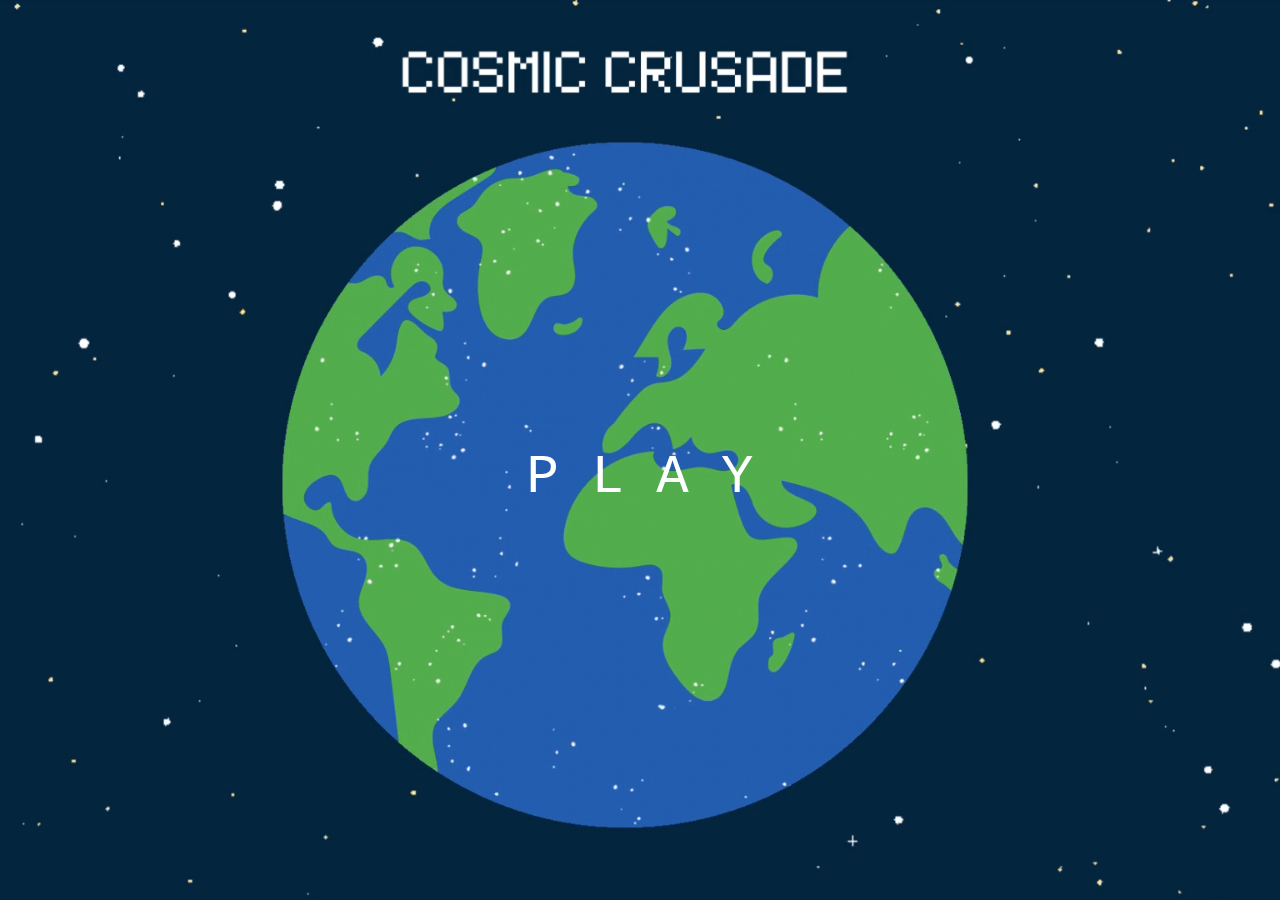
<file: Index.html>
<!DOCTYPE html>
<html lang="en">
<head>
    <link rel="stylesheet" href="style.css">
    <meta charset="UTF-8">
    <meta http-equiv="X-UA-Compatible" content="IE=edge">
    <meta name="viewport" content="width=device-width, initial-scale=1.0">
    <title>Cosmic Crusade</title>
</head>
<body>

<div class="but">

<video autoplay muted loop id="myVideo" width="1000" height="30">
    <source src="Cosmic Crusade (1).mp4" type="video/mp4">
  </video>
 <br> 
 <br> 
<a href="signcreate.html" class="button">P L A Y</a>

</div>


<style>


.button {
  background-color: white;
  position: absolute;
  font-family: Courier, monospace;

  
}


.but .button {
  position: absolute;
  top: 53%;
  left: 50%;
  transform: translate(-50%, -50%);
  -ms-transform: translate(-50%, -50%);
  background-color: #55555500;
  color: white;
  font-size: 6vh;
  text-align: center;
  text-decoration: none;
}

#myVideo {
      text-align: center;
      position: fixed;
      width: 100%;
      height: 100%;
      object-fit: cover;
      z-index: 0;
    }



</style>

</body>
</html>
</file>
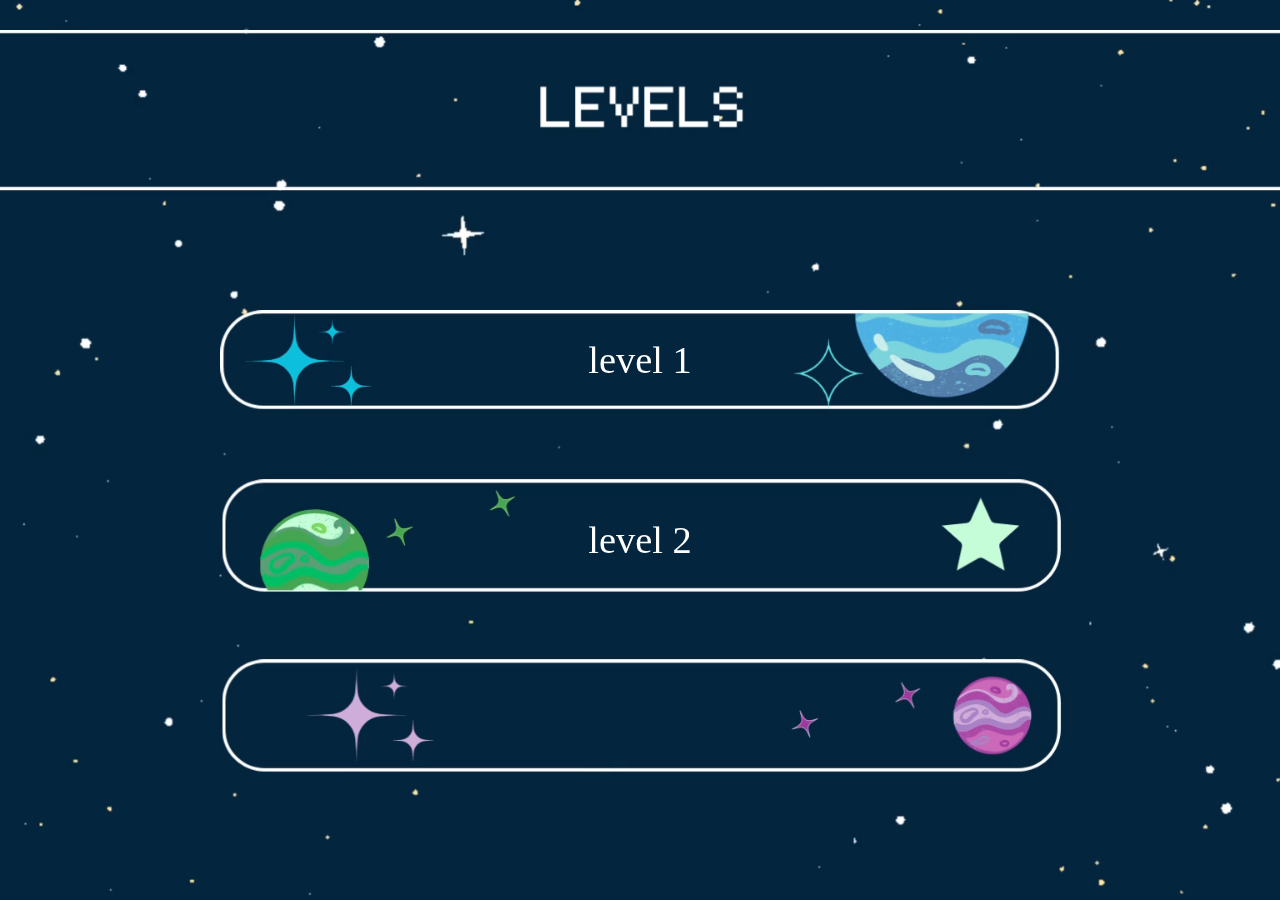
<file: game.html>
<!DOCTYPE html>
<html lang="en">
<head>  
    <link rel="stylesheet" href="style.css">
    <meta charset="UTF-8">
    <meta http-equiv="X-UA-Compatible" content="IE=edge">
    <meta name="viewport" content="width=device-width, initial-scale=1.0">
    <title>Cosmic Crusade</title>
</head>
<body>

    <div class="l"> 
        <video autoplay muted loop id="myVideo" width="1000" height="30">
            <source src="levels.mp4" type="video/mp4">
          </video>

    </div>


    <a href="game1.html" class="levelone">level 1</a>
    <a href="level2.html" class="leveltwo">level 2</a>
 

    <Style>

.l .levels  {
  position: absolute;
  top: 53%;
  left: 50%;
  transform: translate(-50%, -50%);
  -ms-transform: translate(-50%, -50%);
  background-color: #55555500;
  color: white;
  font-size: 4vw;
  text-align: center;
  text-decoration: none;
}


#myVideo {
text-align: center;
  position: fixed;
  min-width: 100%;
  min-height: 100%;
  padding-bottom: 5mm;
  max-width: 100%;
  max-height: 100%;
  height: auto;
}


.levelone {
position: absolute;
  top: 40%;
  left: 50%;
  transform: translate(-50%, -50%);
  font-size: 3vw;
  text-decoration: none;
  color: white;
}
.leveltwo {
  position: absolute;
  top: 60%;
  left: 50%;
  transform: translate(-50%, -50%);
  font-size: 3vw;
  text-decoration: none;
  color: white;
}
 
  

    </Style>
    
    
</body>
</html>
</file>
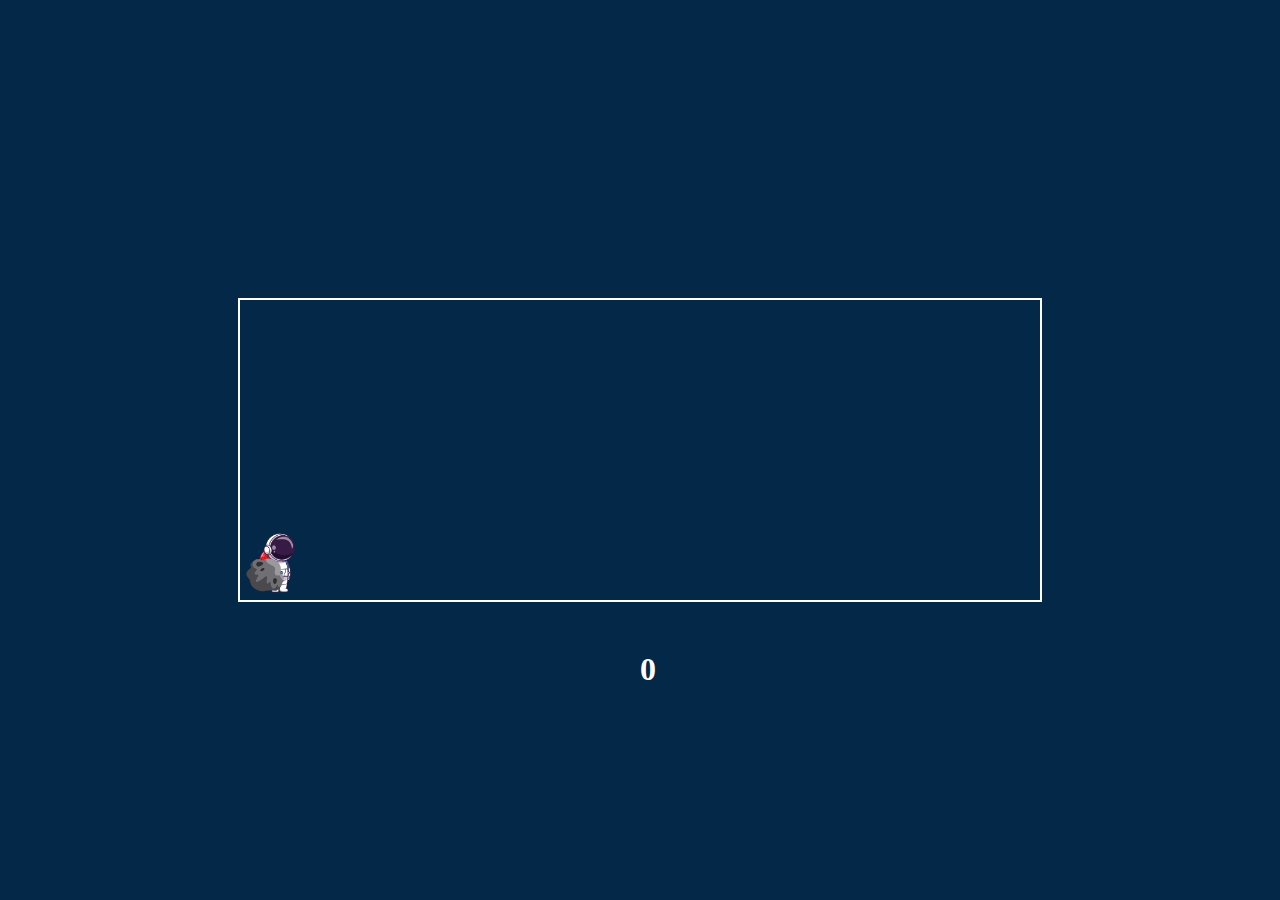
<file: game2.html>
<!DOCTYPE html>
<html lang="en">
<head>
    <link rel="stylesheet" href="game2.css"> 
    <meta charset="UTF-8">
    <meta http-equiv="X-UA-Compatible" content="IE=edge">
    <meta name="viewport" content="width=device-width, initial-scale=1.0">
    <title>Document</title>
</head>
<style> 

</style>
<body>
    <div id="game"> 
        <div id="ship"> </div>
        <div id="rock"> </div>
    </div>

   <h1 id="score">0</h1>


    <script src="game2.js"></script>
</body>
</html>
</file>
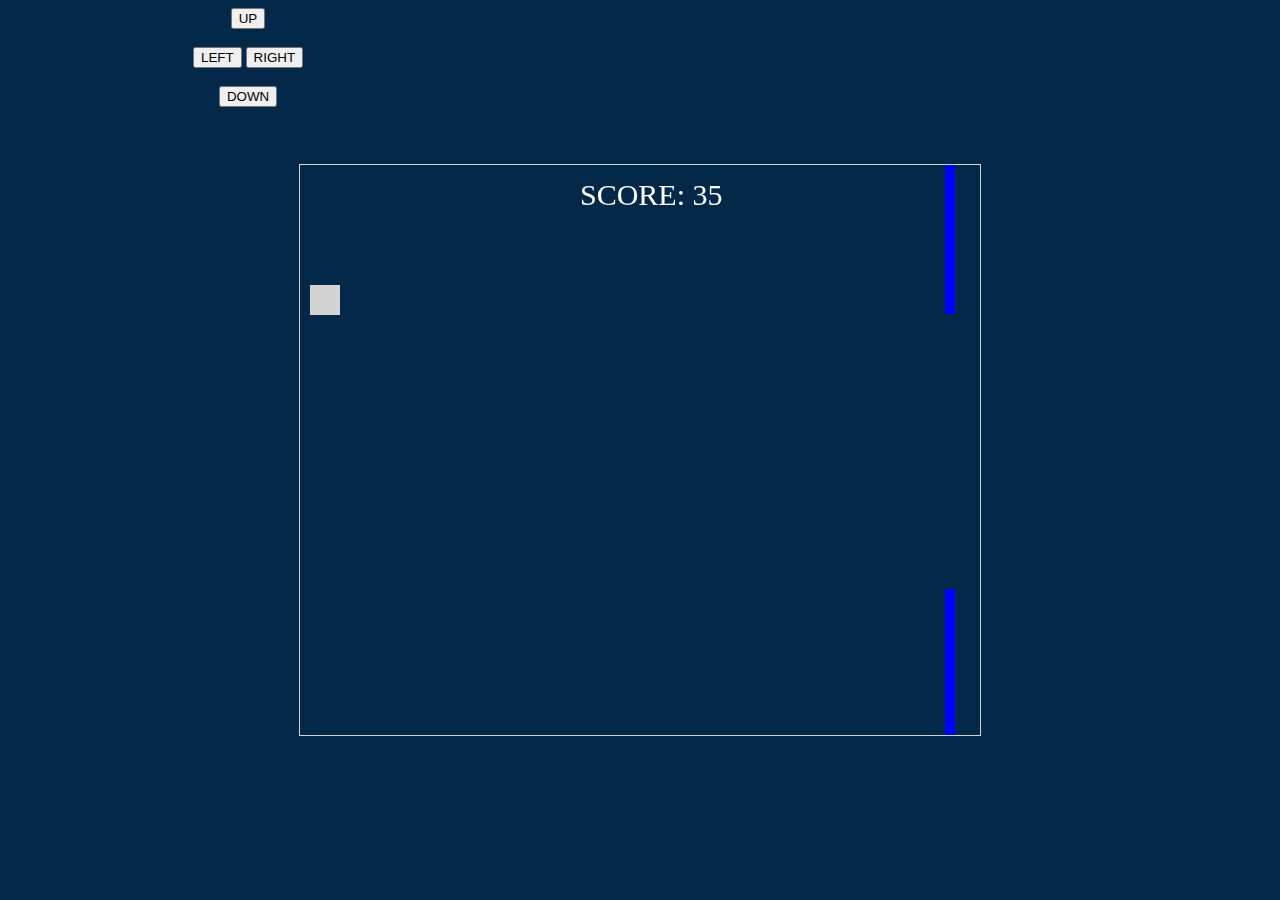
<file: level1.html>
<!DOCTYPE html>
<html lang="en">
<head>
    <link rel="stylesheet" href="style.css">
    <meta charset="UTF-8">
    <meta http-equiv="X-UA-Compatible" content="IE=edge">
    <meta name="viewport" content="width=device-width, initial-scale=1.0">
    <title>Cosmic Crusade</title>
    <style>
        canvas {
            border: 1px solid #d3d3d3;
            background-color: #042848;
            position: fixed;
            top: 50%;
            left: 50%;
            transform: translate(-50%, -50%);
        }
        
        
        </style>
</head>

<body onload="startGame()">
    
   <script>

var myGamePiece;
var myObstacles = [];
var myScore;

function startGame() {
    myGamePiece = new component(30, 30, "#d3d3d3", 10, 120);
    myScore = new component("30px", "Consolas", "white", 280, 40, "text");
    myGameArea.start();
}

var myGameArea = {
    canvas : document.createElement("canvas"),
    start : function() {
        this.canvas.width = 680;
        this.canvas.height = 570;
        this.context = this.canvas.getContext("2d");
        document.body.insertBefore(this.canvas, document.body.childNodes[0]);
        this.frameNo = 0;
        this.interval = setInterval(updateGameArea, 20);
        },
    clear : function() {
        this.context.clearRect(0, 0, this.canvas.width, this.canvas.height);
    },
    stop : function() {
        clearInterval(this.interval);
    }
}

function component(width, height, color, x, y, type) {
    this.type = type;
    this.width = width;
    this.height = height;
    this.speedX = 0;
    this.speedY = 0;    
    this.x = x;
    this.y = y;    
    this.update = function() {
        ctx = myGameArea.context;
        if (this.type == "text") {
            ctx.font = this.width + " " + this.height;
            ctx.fillStyle = color;
            ctx.fillText(this.text, this.x, this.y);
        } else {
            ctx.fillStyle = color;
            ctx.fillRect(this.x, this.y, this.width, this.height);
        }
    }
    this.newPos = function() {
        this.x += this.speedX;
        this.y += this.speedY;        
    }
    this.crashWith = function(otherobj) {
        var myleft = this.x;
        var myright = this.x + (this.width);
        var mytop = this.y;
        var mybottom = this.y + (this.height);
        var otherleft = otherobj.x;
        var otherright = otherobj.x + (otherobj.width);
        var othertop = otherobj.y;
        var otherbottom = otherobj.y + (otherobj.height);
        var crash = true;
        if ((mybottom < othertop) || (mytop > otherbottom) || (myright < otherleft) || (myleft > otherright)) {
            crash = false;
        }
        return crash;
        
    }
}

function updateGameArea() {
    var x, height, gap, minHeight, maxHeight, minGap, maxGap;
    for (i = 0; i < myObstacles.length; i += 1) {
        if (myGamePiece.crashWith(myObstacles[i])) {
            myGameArea.stop();
            return;
        } 
    }
    myGameArea.clear();
    myGameArea.frameNo += 1;
    if (myGameArea.frameNo == 1 || everyinterval(150)) {
        x = myGameArea.canvas.width;
        minHeight = 20;
        maxHeight = 200;
        height = Math.floor(Math.random()*(maxHeight-minHeight+1)+minHeight);
        minGap = 60;
        maxGap = 300;
        gap = Math.floor(Math.random()*(maxGap-minGap+1)+minGap);
        myObstacles.push(new component(10, height, "blue ", x, 0));
        myObstacles.push(new component(10, x - height - gap, "blue", x, height + gap));
    }
    for (i = 0; i < myObstacles.length; i += 1) {
        myObstacles[i].speedX = -1;
        myObstacles[i].newPos();
        myObstacles[i].update();
    }
    myScore.text="SCORE: " + myGameArea.frameNo;
    myScore.update();
    myGamePiece.newPos();    
    myGamePiece.update();
}

function everyinterval(n) {
    if ((myGameArea.frameNo / n) % 1 == 0) {return true;}
    return false;
}

function moveup() {
    myGamePiece.speedY = -1; 
}

function movedown() {
    myGamePiece.speedY = 1; 
}

function moveleft() {
    myGamePiece.speedX = -1; 
}

function moveright() {
    myGamePiece.speedX = 1; 
}

function clearmove() {
    myGamePiece.speedX = 0; 
    myGamePiece.speedY = 0; 
}
</script>
<div style="text-align:center;width:480px;" >
  <button onmousedown="moveup()" onmouseup="clearmove()" ontouchstart="moveup()">UP</button><br><br>
  <button onmousedown="moveleft()" onmouseup="clearmove()" ontouchstart="moveleft()">LEFT</button>
  <button onmousedown="moveright()" onmouseup="clearmove()" ontouchstart="moveright()">RIGHT</button><br><br>
  <button onmousedown="movedown()" onmouseup="clearmove()" ontouchstart="movedown()">DOWN</button>
</div>

</script>


    
</body>
</html>
</file>
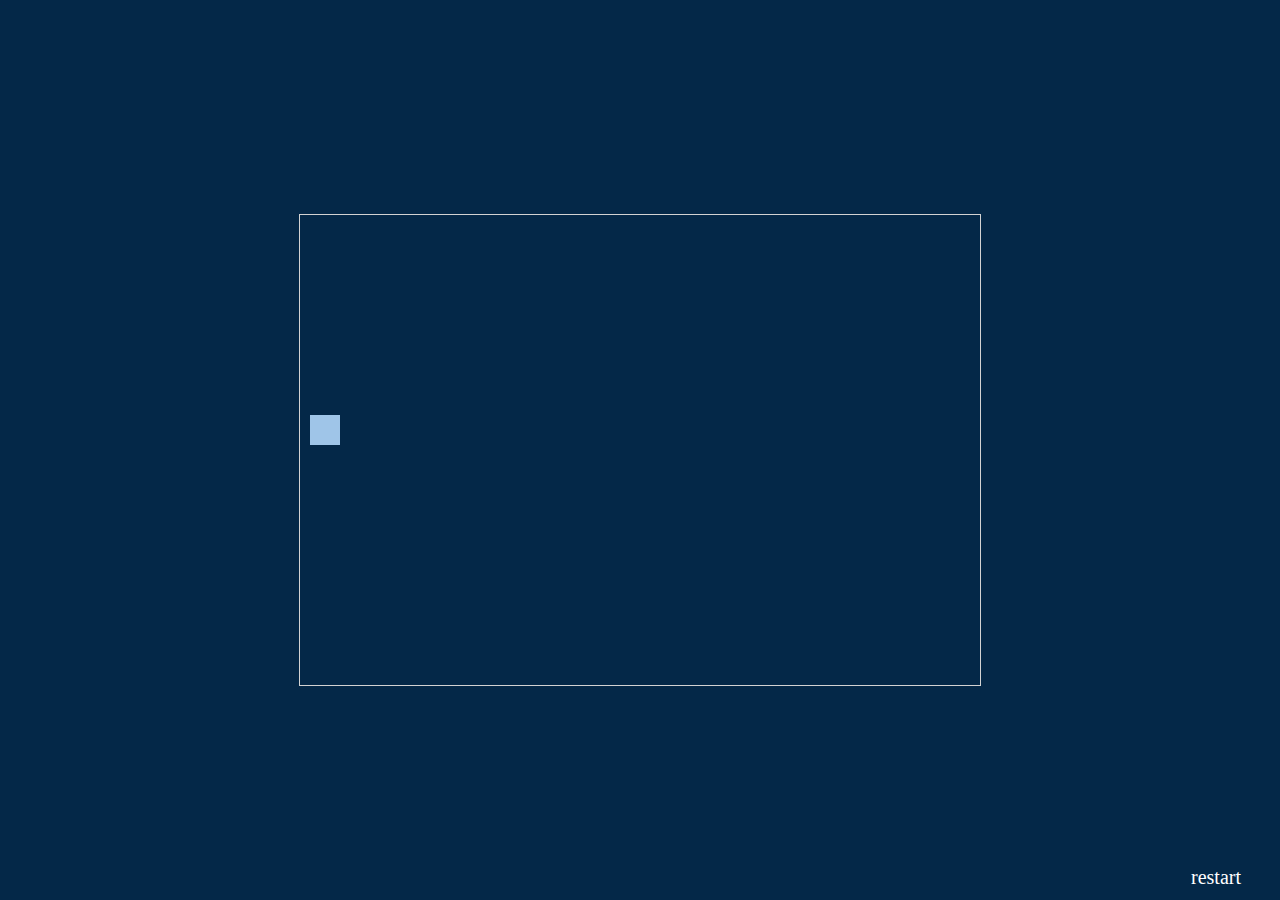
<file: level2.html>
<!DOCTYPE html>
<html lang="en">
<head>
    <link rel="stylesheet" href="style.css">
    <meta charset="UTF-8">
    <meta http-equiv="X-UA-Compatible" content="IE=edge">
    <meta name="viewport" content="width=device-width, initial-scale=1.0">
    <title>Document</title>
</head>
<style>
canvas {
            border: 1px solid #d3d3d3;
            background-color: #042848;
            position: fixed;
            top: 50%;
            left: 50%;
            transform: translate(-50%, -50%);
        }
    
        .restart{ 
            position: absolute;left: 95%; 
            bottom: 0%; 
            transform: translate(-50%, -50%); 
            -ms-transform: translate(-50%, -50%); 
            background-color: #55555500; 
            color: white; 
            font-size: 20px; 
            text-align: center; 
            text-decoration: none;
        }

</style>
<body>

    <a href="level2.html" class="restart"> restart </a>

    <body onload="startGame()">
        <script>
        
        var myGamePiece;
        
        function startGame() {
            myGameArea.start();
            myGamePiece = new component(30, 30, "#9fc5e8", 10, 200);
        }
        
        var myGameArea = {
            canvas : document.createElement("canvas"),
            start : function() {
                this.canvas.width = 680;
                this.canvas.height = 470;
                this.context = this.canvas.getContext("2d");
                document.body.insertBefore(this.canvas, document.body.childNodes[0]);
                this.interval = setInterval(updateGameArea, 20);
                window.addEventListener('keydown', function (e) {
                    myGameArea.key = e.keyCode;
                })
                window.addEventListener('keyup', function (e) {
                    myGameArea.key = false;
                })
            }, 
            clear : function(){
                this.context.clearRect(0, 0, this.canvas.width, this.canvas.height);
            }
        }
        
        function component(width, height, color, x, y) {
            this.gamearea = myGameArea;
            this.width = width;
            this.height = height;
            this.speedX = 0;
            this.speedY = 0;    
            this.x = x;
            this.y = y;    
            this.update = function() {
                ctx = myGameArea.context;
                ctx.fillStyle = color;
                ctx.fillRect(this.x, this.y, this.width, this.height);
            }
            this.newPos = function() {
                this.x += this.speedX;
                this.y += this.speedY;        
            }
        }
        
        function updateGameArea() {
            myGameArea.clear();
            myGamePiece.speedX = 0;
            myGamePiece.speedY = 0;    
            if (myGameArea.key && myGameArea.key == 37) {myGamePiece.speedX = -2; }
            if (myGameArea.key && myGameArea.key == 39) {myGamePiece.speedX = 2; }
            if (myGameArea.key && myGameArea.key == 38) {myGamePiece.speedY = -2 }
            if (myGameArea.key && myGameArea.key == 40) {myGamePiece.speedY = 2; }
            myGamePiece.newPos();    
            myGamePiece.update();
        }
        </script>
    
</body>
</html>
</file>
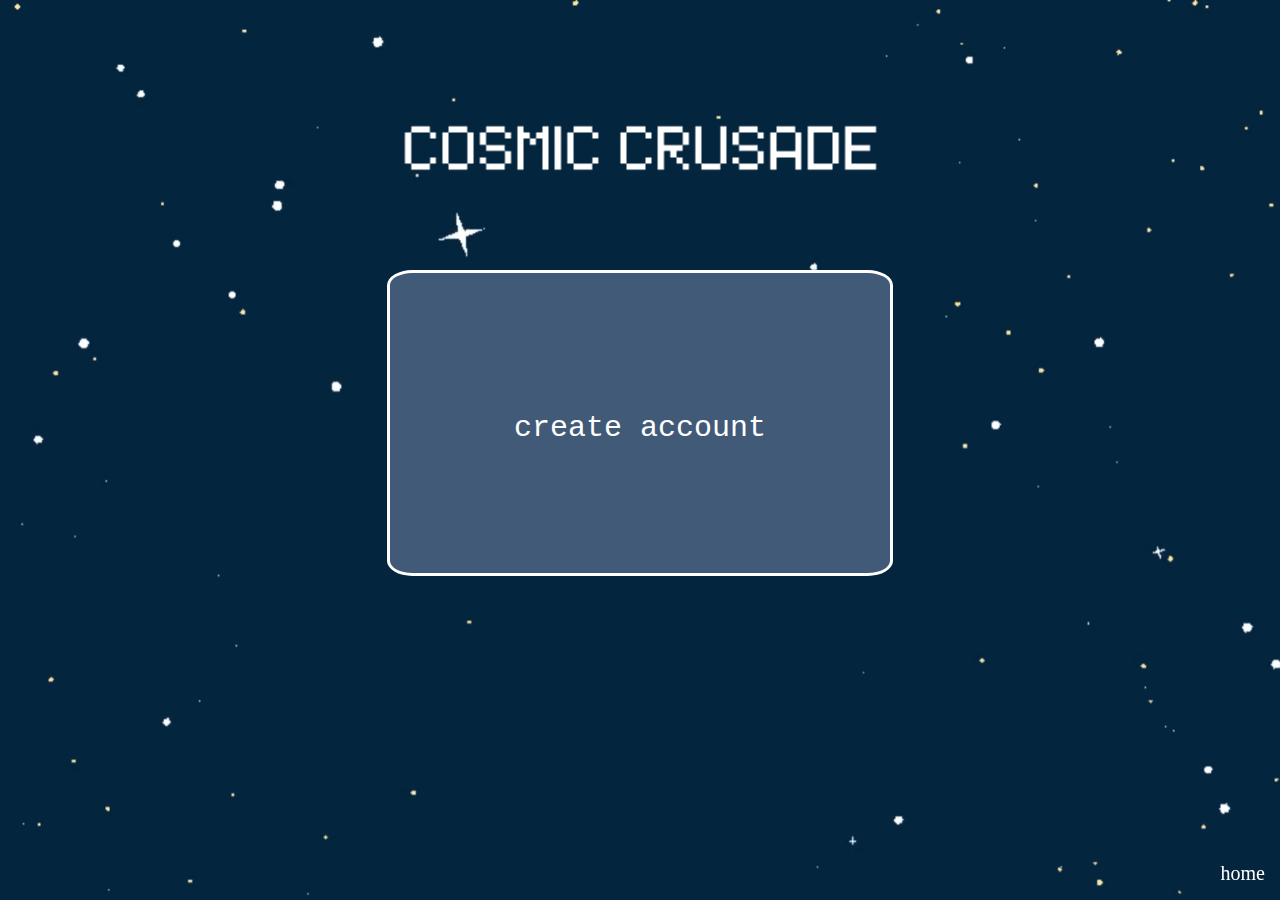
<file: signcreate.html>
<!DOCTYPE html>
<html lang="en">
<head>
    <link rel="stylesheet" href="style.css">
    <meta charset="UTF-8">
    <meta http-equiv="X-UA-Compatible" content="IE=edge">
    <meta name="viewport" content="width=device-width, initial-scale=1.0">
    <title>Cosmic Crusade</title>
    <style>
    
    .text { 
      text-decoration: none;
      color: white;
      font-family:  Courier, monospace;
      
    }

  .img {
    top: 20%;
    left: 50%;
    position: absolute;
    transform: translate(-50%, -50%);
    z-index: 1; 
   }

  .options {
    position: absolute;
    top: 47%;
    left: 50%;
    color: rgb(255, 255, 255);
    text-decoration: none;
    transform: translate(-50%, -50%);
    font-size: 30px;
    height: 300px;
    width: 500px;
    background-color: #415a77;
    border: 3px solid #ffffff;
    text-align: center;
    z-index: 1; 
    border-radius: 5%;
    }



    #myVideo {
      text-align: center;
      position: fixed;
      width: 100%;
      height: 100%;
      object-fit: cover;
      z-index: 0;
    }

  .home { 
    position: absolute;
    right: 5px;
    bottom: 5px;
    background-color: #55555500;
    color: white;
    font-size: 20px;
    text-align: center;
    text-decoration: none;
    padding-bottom: 10px;
    padding-right: 10px;
    z-index: 1;
    }


    </style>
</head>
<body>
    <div class="img">
       <img src="ccname.png" id="ccname">
    </div>

    <div class="options">
        <br>
        <br> <br> <br>
        <a href="idpg2.html" class="text">create account</a>
    </div>

    <video autoplay muted loop id="myVideo" width="1000" height="30">
        <source src="stars.mp4" type="video/mp4">
    </video>

    <a href="Index.html" class="home">home</a>
</body>
</html>
</file>
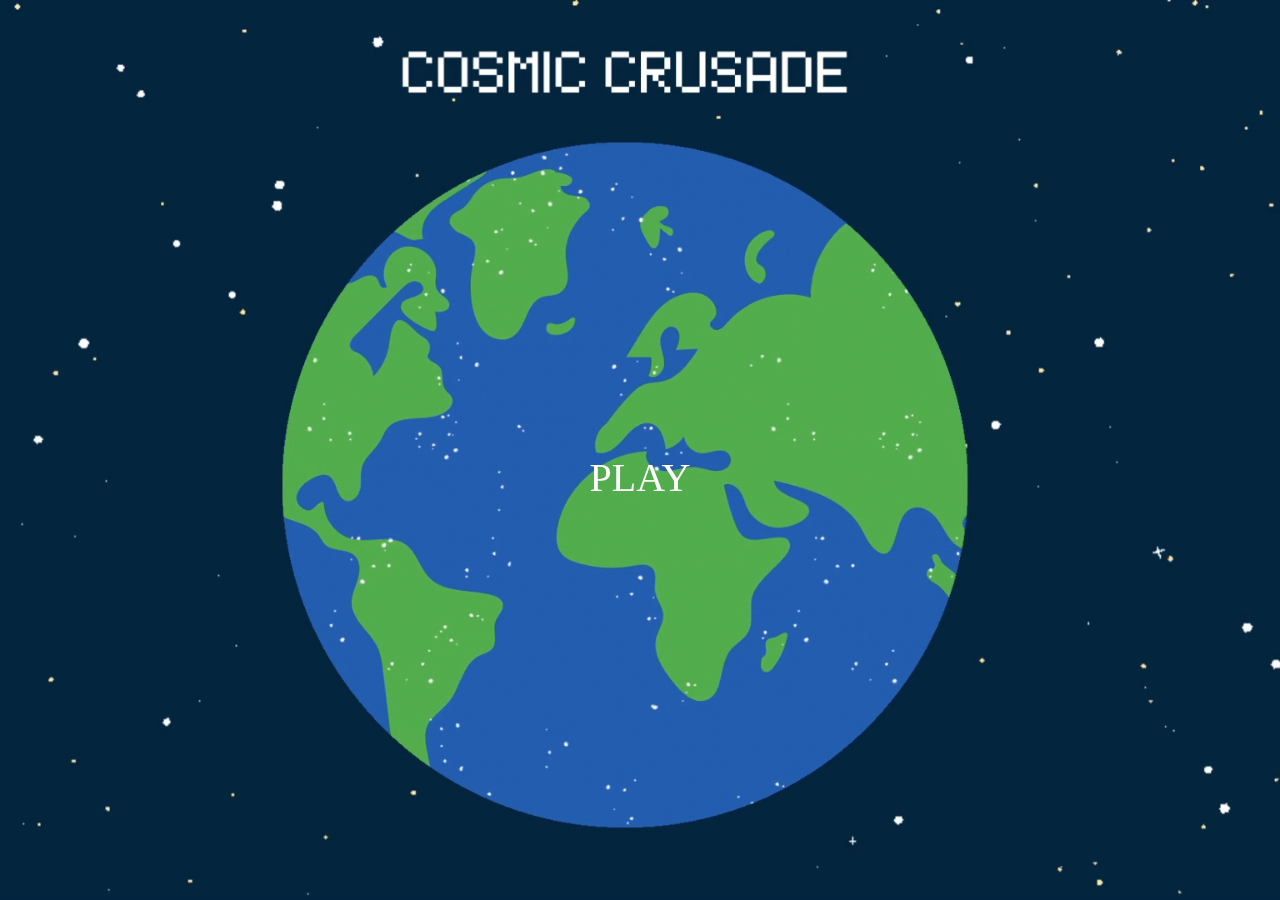
<file: Tech.html>
<!DOCTYPE html>
<html lang="en">
<head>
    <link rel="stylesheet" href="style.css">
    <meta charset="UTF-8">
    <meta http-equiv="X-UA-Compatible" content="IE=edge">
    <meta name="viewport" content="width=device-width, initial-scale=1.0">
    <title>Cosmic Crusade</title>
</head>
<body>

<div class="but">
<video autoplay muted loop id="myVideo" width="1000" height="30">
    <source src="Cosmic Crusade (1).mp4" type="video/mp4">
  </video>

<a href="signcreate.html" class="button">PLAY</a>
</div>


<style>

.button {
  background-color: white;
  position: absolute;
  
}


.but .button {
  position: absolute;
  top: 53%;
  left: 50%;
  transform: translate(-50%, -50%);
  -ms-transform: translate(-50%, -50%);
  background-color: #55555500;
  color: white;
  font-size: 40px;
  text-align: center;
  text-decoration: none;
}

#myVideo {
text-align: center;
  position: fixed;
  min-width: 100%;
  min-height: 100%;
  padding-bottom: 5mm;
  max-width: 100%;
  max-height: 100%;
  height: auto;
}

</style>

</body>
</html>
</file>
<file: style.css>
body {background-color: #042848;
    color: white;}
    
    #score{ 
        text-align: center;
        
    }
    #database{
      text-align: center;
    }

    #myVideo {
      text-align: center;
      position: fixed;
      top: 0;
      left: 0;
      width: 100vw;
      height: 100vh;
      object-fit: cover;
      z-index: -1;
    }

    #idInput { 
      margin-top: 20px;
      width: 60mm;
      height: 6mm;
      border: 4px solid #ffffff;
      border-radius: 30px;
      color: #395f81;
      font-size: 15px;
  }

  ::placeholder {
    color: #5c768d;
  opacity: 1;
  text-align: center;
  
  padding: 5px;

}

#startBtn { 
  border-radius: 12px; 
  background-color: #415a77; 
  color: white;
  border-color:rgb(255, 255, 255); 
  padding: 6px;
}

#h1 { 
  text-align: center;

}

  #usernameInput{ 
    margin-top: 20px;
    width: 60mm;
    height: 6mm;
    border: 4px solid #ffffff;
    border-radius: 30px;
    color: #395f81;
    font-size: 15px;

  }
    #game {
        position: absolute;
        top: 50%;
        left: 50%;
        transform: translate(-50%, -50%);
        -ms-transform: translate(-50%, -50%);
        width: 800px;
        height: 300px;
        border: 2px solid rgb(255, 255, 255);
        margin: auto;
        background-image: url("https://t4.ftcdn.net/jpg/02/89/72/69/360_F_289726988_cF9wzIATeSAOBxCg23NqnLeaKVfXWvdy.jpg");
        background-size: cover;
      }
      
      #ship {
        height: 75px;
        width: 75px;
        top: 225px;
        position: relative;
        background-image: url("ship.png");
        background-size: cover;
      }
      
      #rock {
        width: 50px;
        height: 50px;
        position: relative;
        top: 175px;
        left: 550px;
        background-image: url("rock.png");
        background-size: cover;
        animation: rock 1.33s infinite linear;
      }
      
      @keyframes rock {
        0%{left: 750px;}
        100%{left: -50px;}
      }
      
      .jump-animation {
        animation: jump 0.5s;
      }
      
      @keyframes jump {
        0%{top: 225px;}
        50%{top: 75px;}
        75%{top: 75px;}
        100%{top: 225px;}
      }
      /*the key frames at the times where the person jumps */
</file>
<file: game2.css>
body {background-color: #042848;
    color: white;}
    
    #score{ 
        position: absolute;
        top: 70%;
        left: 50%;
        
        
    }
    #game {
        position: absolute;
        top: 50%;
        left: 50%;
        transform: translate(-50%, -50%); 
        -ms-transform: translate(-50%, -50%);
        width: 800px;
        height: 300px;
        border: 2px solid rgb(255, 255, 255);
        margin: auto;
        background-image: url("https://t4.ftcdn.net/jpg/02/89/72/69/360_F_289726988_cF9wzIATeSAOBxCg23NqnLeaKVfXWvdy.jpg");
        background-size: cover;
      }
      
      #ship {
        height: 75px;
        width: 75px;
        top: 225px;
        position: relative;
        background-image: url("ship.png");
        background-size: cover;
      }
      
      #rock {
        width: 50px;
        height: 50px;
        position: absolute;
        top: 250px;
        background-image: url("rock.png");
        background-size: cover;
        animation: rock 1.33s infinite linear;
      }

      
      @keyframes rock {
        0%{left: 750px;}
        100%{left: -50px;}
      }
      
      .jump-animation {
        animation: jump 0.5s;
      }
      
      @keyframes jump {
        0%{top: 225px;}
        50%{top: 75px;}
        75%{top: 75px;}
        100%{top: 225px;}
      }
      /*the key frames at the times where the person jumps */
</file>
